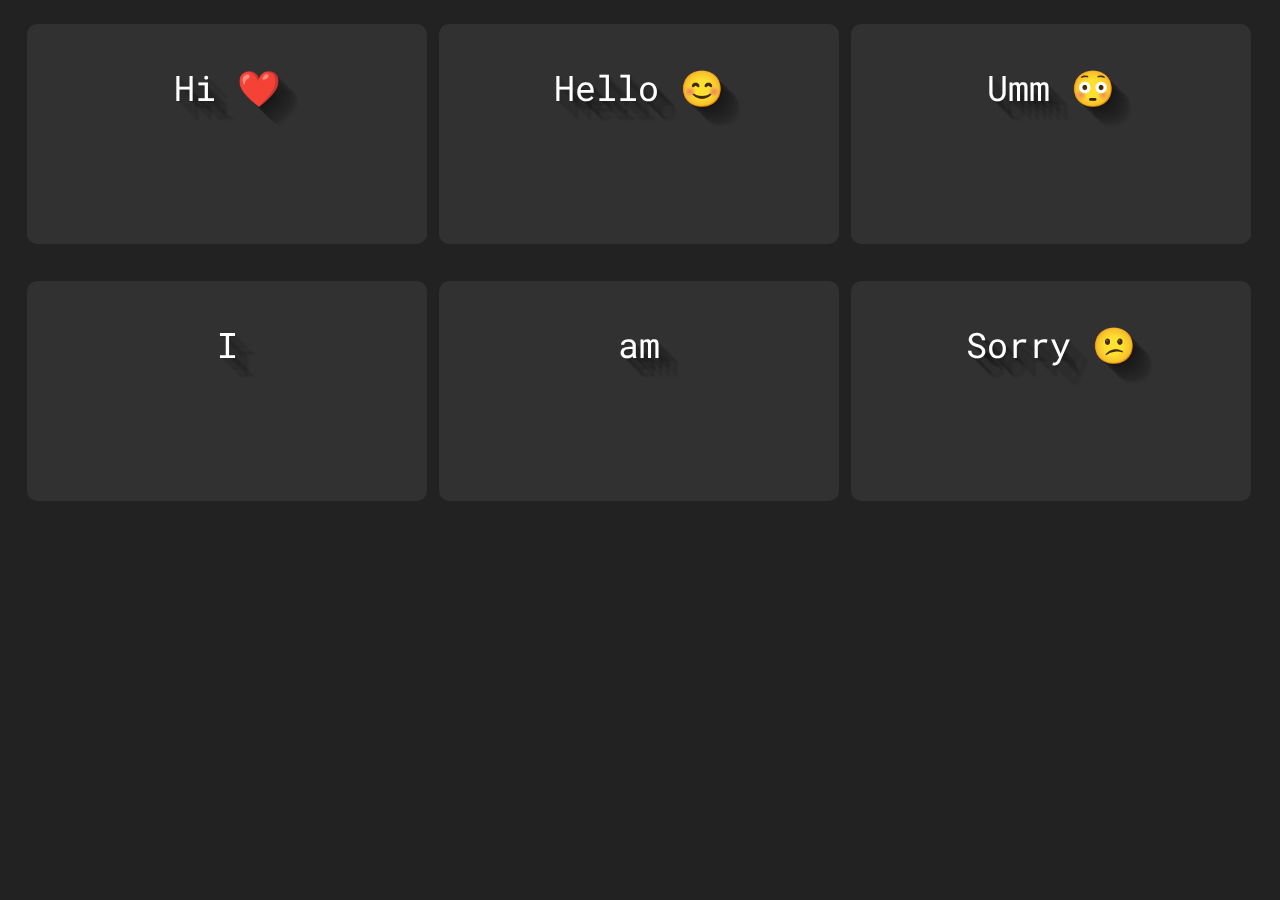
<file: flip.html>
<!DOCTYPE html>
<html>
    <head>
        <style>
            @import url("https://fonts.googleapis.com/css?family=Roboto+Mono");
* {
  box-sizing: border-box;
  font-weight: normal;
}

body {
  color: #555;
  background: #222;
  text-align: center;
  font-family: "Roboto Mono";
  padding: 1em;
}

h1 {
  font-size: 2.2em;
}

.flip {
  position: relative;
}
.flip > .front,
.flip > .back {
  display: block;
  transition-timing-function: cubic-bezier(0.175, 0.885, 0.32, 1.275);
  transition-duration: 0.5s;
  transition-property: transform, opacity;
}
.flip > .front {
  transform: rotateY(0deg);
}
.flip > .back {
  position: absolute;
  opacity: 0;
  top: 0px;
  left: 0px;
  width: 100%;
  height: 100%;
  transform: rotateY(-180deg);
}
.flip:hover > .front {
  transform: rotateY(180deg);
}
.flip:hover > .back {
  opacity: 1;
  transform: rotateY(0deg);
}
.flip.flip-vertical > .back {
  transform: rotateX(-180deg);
}
.flip.flip-vertical:hover > .front {
  transform: rotateX(180deg);
}
.flip.flip-vertical:hover > .back {
  transform: rotateX(0deg);
}

.flip {
  position: relative;
  display: inline-block;
  margin-right: 2px;
  margin-bottom: 1em;
  width: 400px;
}
.flip > .front,
.flip > .back {
  display: block;
  color: white;
  width: inherit;
  background-size: cover !important;
  background-position: center !important;
  height: 220px;
  padding: 1em 2em;
  background: #313131;
  border-radius: 10px;
}
.flip > .front p,
.flip > .back p {
  font-size: 0.9125rem;
  line-height: 160%;
  color: #999;
}

.text-shadow {
  text-shadow: 1px 1px rgba(0, 0, 0, 0.04), 2px 2px rgba(0, 0, 0, 0.04), 3px 3px rgba(0, 0, 0, 0.04), 4px 4px rgba(0, 0, 0, 0.04), 0.125rem 0.125rem rgba(0, 0, 0, 0.04), 6px 6px rgba(0, 0, 0, 0.04), 7px 7px rgba(0, 0, 0, 0.04), 8px 8px rgba(0, 0, 0, 0.04), 9px 9px rgba(0, 0, 0, 0.04), 0.3125rem 0.3125rem rgba(0, 0, 0, 0.04), 11px 11px rgba(0, 0, 0, 0.04), 12px 12px rgba(0, 0, 0, 0.04), 13px 13px rgba(0, 0, 0, 0.04), 14px 14px rgba(0, 0, 0, 0.04), 0.625rem 0.625rem rgba(0, 0, 0, 0.04), 16px 16px rgba(0, 0, 0, 0.04), 17px 17px rgba(0, 0, 0, 0.04), 18px 18px rgba(0, 0, 0, 0.04), 19px 19px rgba(0, 0, 0, 0.04), 1.25rem 1.25rem rgba(0, 0, 0, 0.04);
}

        </style>
    </head>
    <body>
        <div class="flip">
            <div class="front" style="background-image: url(https://iili.io/HEOPWMB.md.jpg)">
                <h1 class="text-shadow">Hi ❤️</h1>
            </div>
            <div class="back">
                <p>"You know me very well, and you also know how much I value our friendship. You mean everything to me. What can I do to make it up to you? I am so sorry."</p>
            </div>
        </div>
        <div class="flip">
            <div class="front" style="background-image: url(https://iili.io/HEOiPsV.md.jpg)">
                <h1 class="text-shadow">Hello 😊</h1>
            </div>
            <div class="back">
                <p>Am I so afraid of losing you!!! Nevertheless, you are my precious monkey.
                </p>
            </div>
        </div>
        <div class="flip">
            <div class="front" style="background-image: url(https://iili.io/HEOimmJ.md.jpg)">
                <h1 class="text-shadow">Umm 😳</h1>
            </div>
            <div class="back">
                <p>"It is so painful to me that I hurt you. I regret all the things I said. Your friendship is one of the best things in my life." </p>
            </div>
        </div>
        <br>
        <br>
        <div class="flip flip-vertical">
            <div class="front" style="background-image: url(https://iili.io/HEOseQR.md.jpg)">
                <h1 class="text-shadow">I </h1>
            </div>
            <div class="back">
                <p>I just need you and some sunsets.</p>
            </div>
        </div>
        <div class="flip flip-vertical">
            <div class="front" style="background-image: url(https://iili.io/HEOsf7n.md.jpg)">
                <h1 class="text-shadow">am</h1>
            </div>
            <div class="back">
                <p>You are my lifetime achievement and never want to lose you. I am extremely sorry for my blunder. Please forgive me</p>
            </div>
        </div>
        <div class="flip flip-vertical">
            <div class="front" style="background-image: url(https://iili.io/HEOsLQ4.md.jpg)">
                <h1 class="text-shadow">Sorry 😕</h1>
            </div>
            <div class="back">
                <p>I know I have made you sad and offended you. I can never do it intentionally to you Druuu. I am sorry for everything I have done.</p>
            </div>
        </div>
        <script  src="./script.js"></script>

    </body>
</html>
</file>
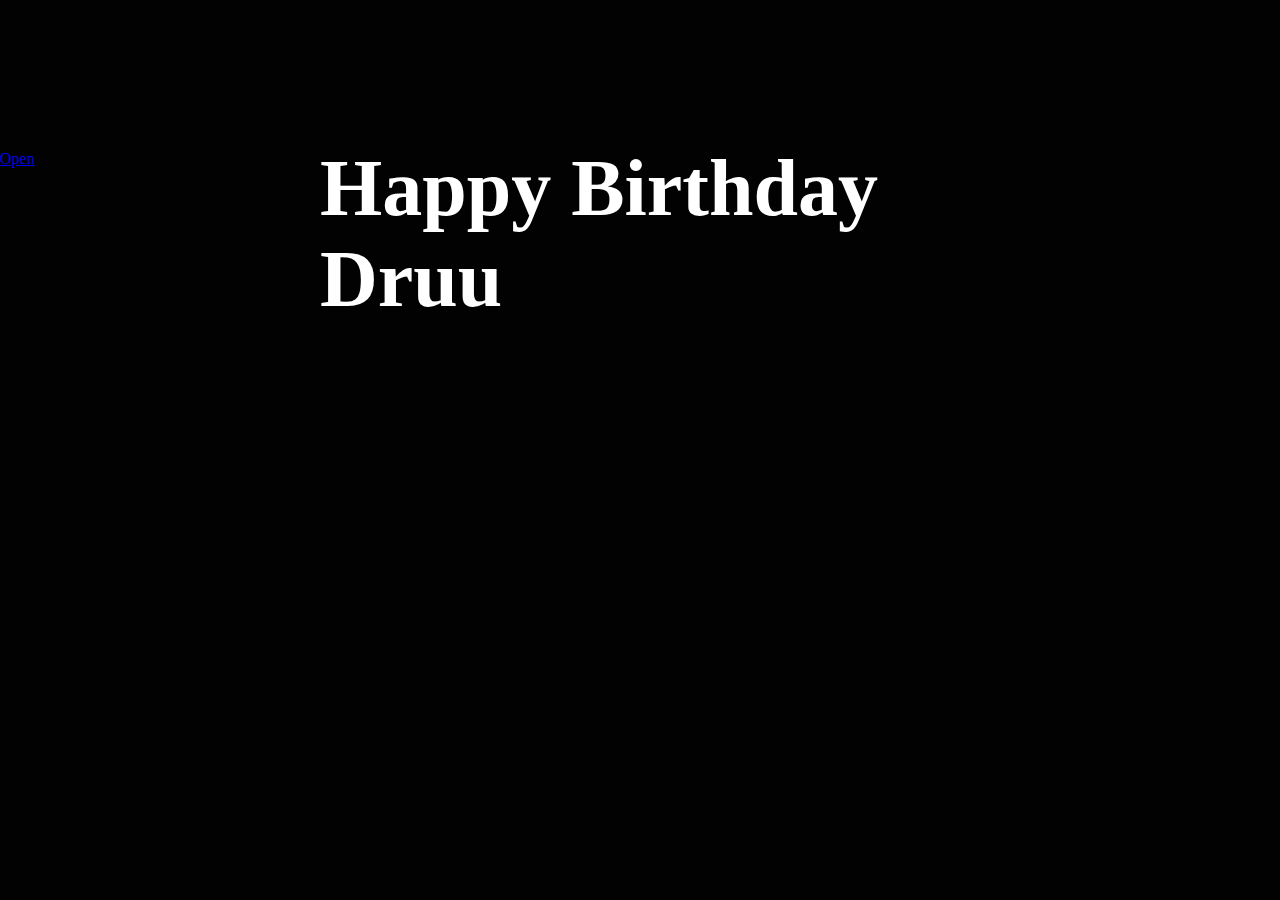
<file: hbd.html>
<!DOCTYPE html>
<html lang="en">
<head>
  <meta charset="UTF-8">
  <title>CodePen - Happy Birthday</title>
  <link rel='stylesheet' href='https://fonts.googleapis.com/css?family=Source+Sans+Pro:900'>
  <link rel="stylesheet" href="./hbd.css">
</head>
<body>
  <h1>Happy Birthday Druu</h1>
  <canvas id="birthday"></canvas>
  <audio id="birthdayAudio" src="http://www.sndup.net/yr48" preload="auto"></audio>
  <a class="button" href="#" onclick="playAudio()">Open</a>
  <script src="./hbd.html"></script>
</body>
</html>
</file>
<file: hbd.css>
body {
  margin: 0;
  background: #020202;
  cursor: crosshair;
}
canvas{display:block}
h1 {
  position: absolute;
  top: 20%;
  left: 50%;
  transform: translate(-50%, -50%);
  color: #fff;
  font-family: "cursive";
  font-size: 5em;
  font-weight: 900;
  -webkit-user-select: none;
  user-select: none;
}
</file>
